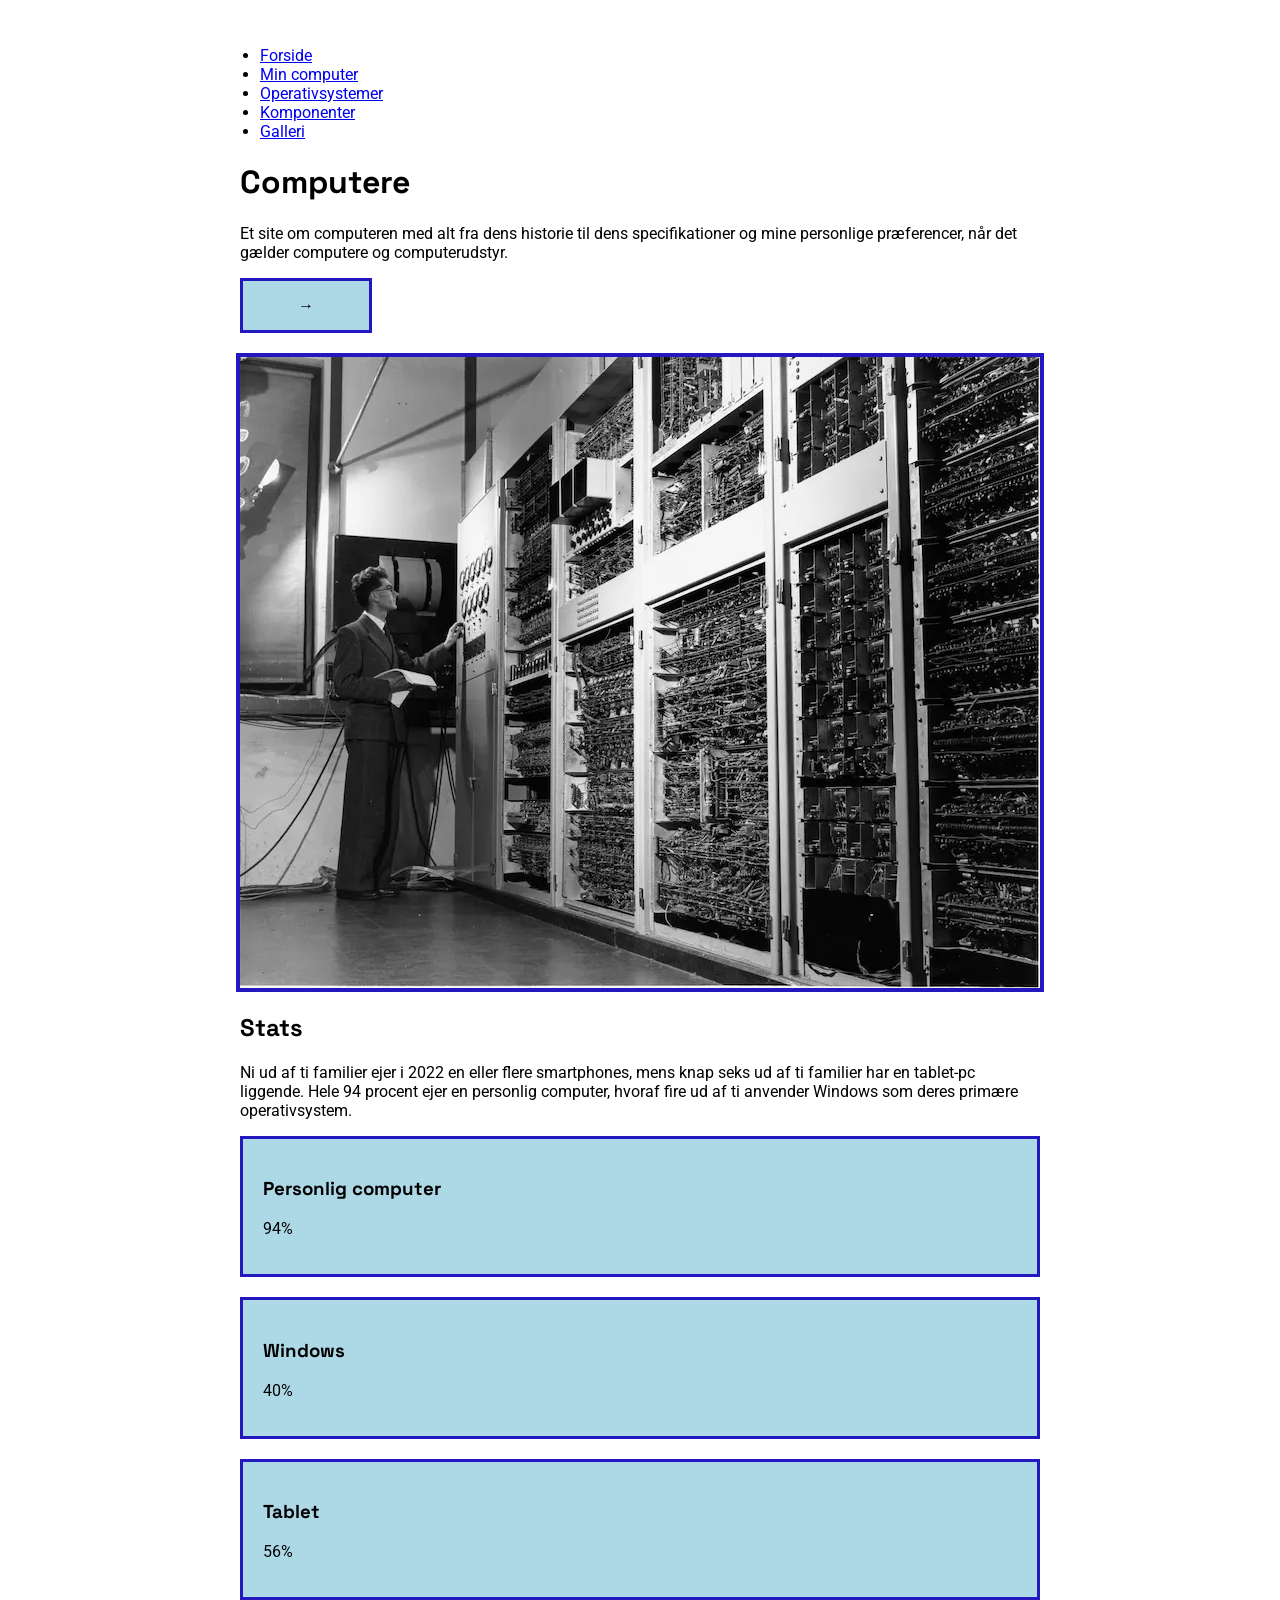
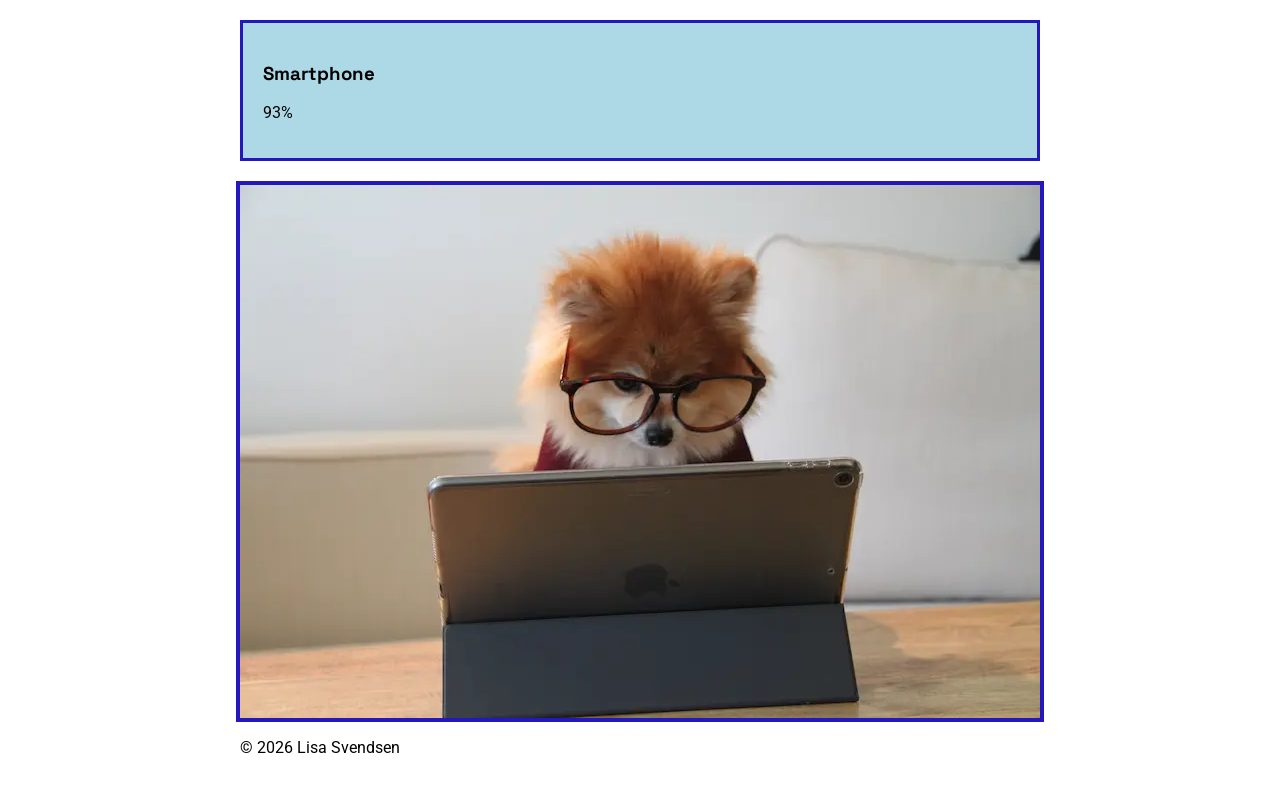
<file: index.html>
<!doctype html>
<html lang="da">
  <head>
    <link rel="preconnect" href="https://fonts.googleapis.com" />
    <link rel="preconnect" href="https://fonts.gstatic.com" crossorigin />
    <link href="https://fonts.googleapis.com/css2?family=Roboto:ital,wght@0,100..900;1,100..900&family=Space+Grotesk:wght@300..700&display=swap" rel="stylesheet" />
    <meta charset="UTF-8" />
    <meta name="robots" content="noindex" />
    <title>Min computer</title>
    <link rel="stylesheet" href="css/style.css" />
  </head>

  <body>
    <header>
      <nav>
        <ul>
          <li>
            <a href="index.html">Forside</a>
          </li>

          <li>
            <a href="min_computer.html">Min computer</a>
          </li>

          <li>
            <a href="operativsystemer.html">Operativsystemer</a>
          </li>

          <li>
            <a href="komponenter.html">Komponenter</a>
          </li>

          <li>
            <a href="galleri.html">Galleri</a>
          </li>
        </ul>
      </nav>
    </header>
    <main>
      <div class="indhold">
        <h1>Computere</h1>
        <p>Et site om computeren med alt fra dens historie til dens specifikationer og mine personlige præferencer, når det gælder computere og computerudstyr.</p>
        <a class="knap" href="min_computer.html">→</a>
        <img src="billeder-mobilesite/computer-old.webp" alt="En ældre computer" />
        <h2>Stats</h2>
        <p>
          Ni ud af ti familier ejer i 2022 en eller flere smartphones, mens knap seks ud af ti familier har en tablet-pc liggende. Hele 94 procent ejer en personlig computer, hvoraf fire ud af ti anvender Windows som deres primære operativsystem.
        </p>
        <div class="stats">
          <article>
            <h3>Personlig computer</h3>
            <p>94%</p>
          </article>
          <article>
            <h3>Windows</h3>
            <p>40%</p>
          </article>

          <article>
            <h3>Tablet</h3>
            <p>56%</p>
          </article>

          <article>
            <h3>Smartphone</h3>
            <p>93%</p>
          </article>
        </div>
        <img src="billeder-mobilesite/mac.webp" alt="En computer" />
      </div>
    </main>
    <footer>
      <p>© 2026 Lisa Svendsen</p>
    </footer>
  </body>
</html>
</file>
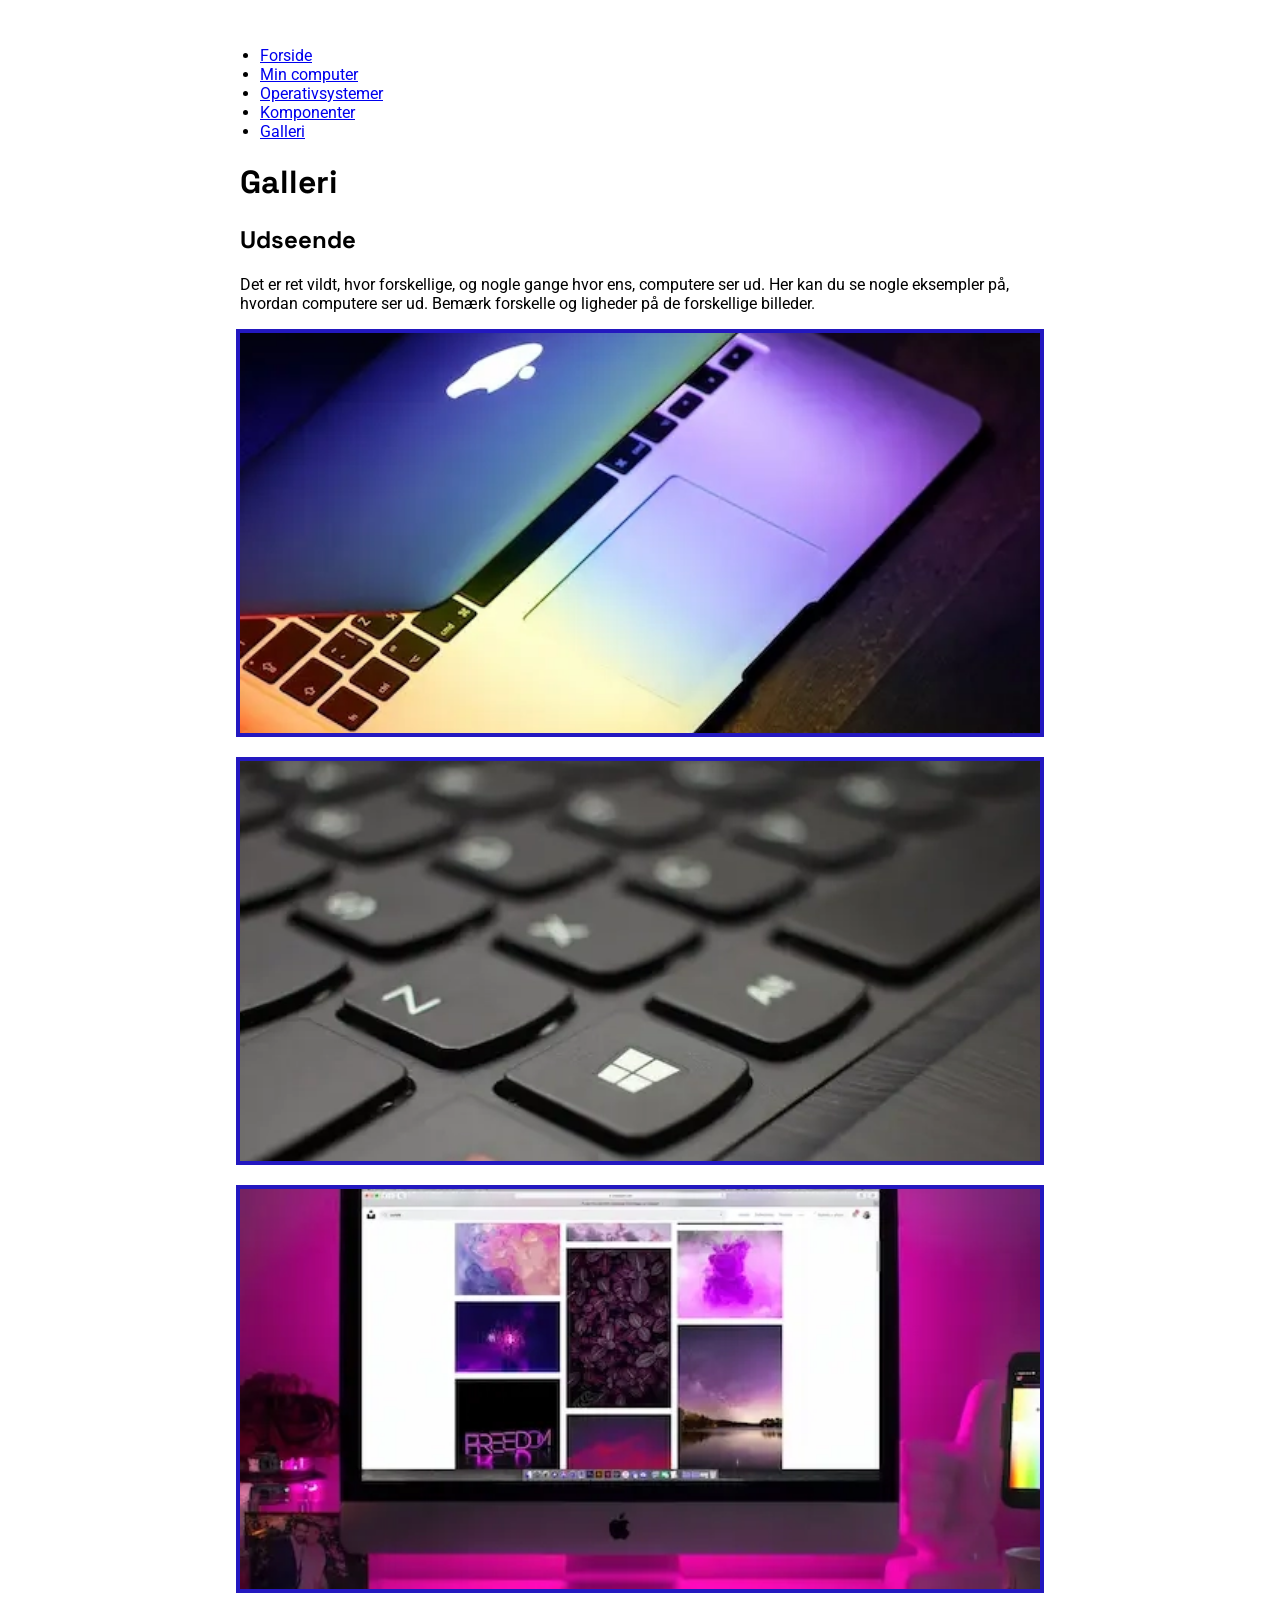
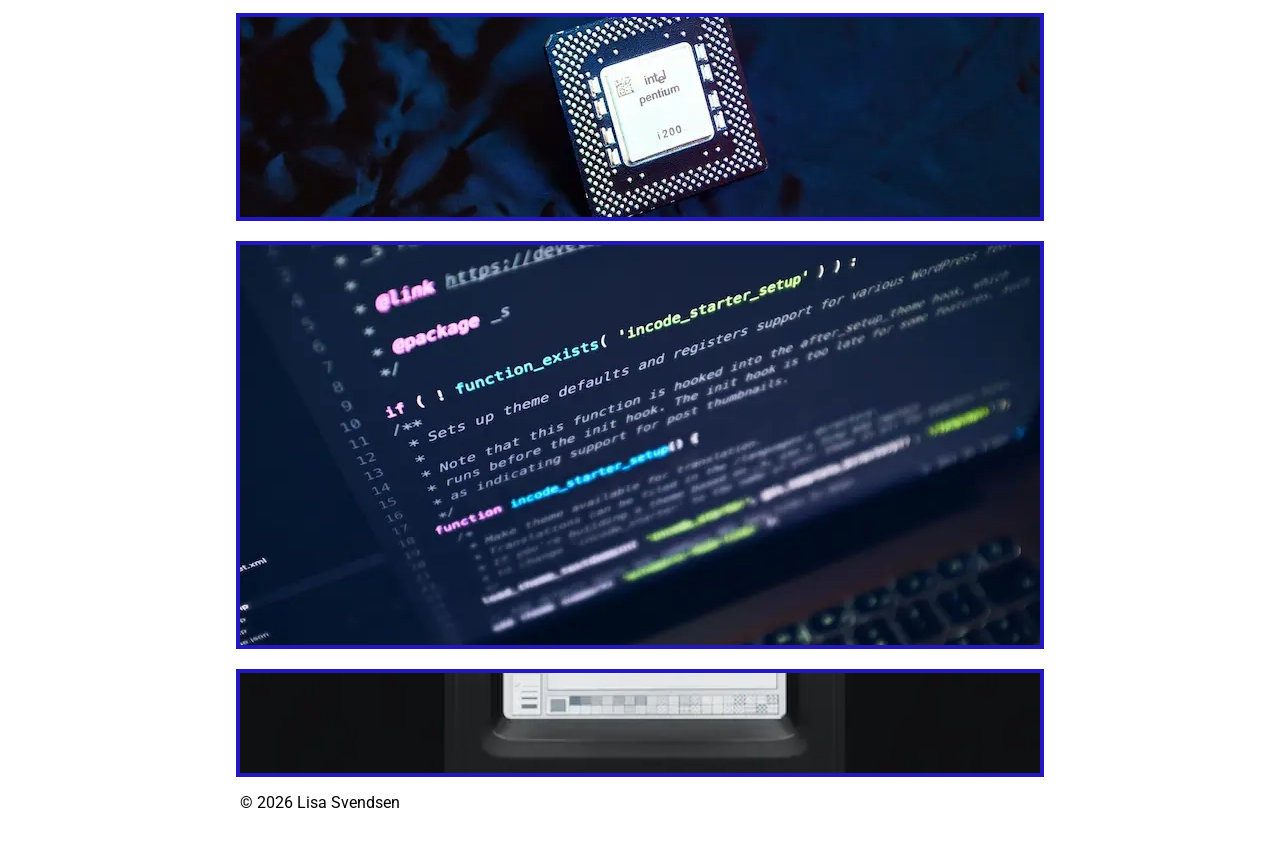
<file: galleri.html>
<!doctype html>
<html lang="da">
  <head>
    <link rel="preconnect" href="https://fonts.googleapis.com" />
    <link rel="preconnect" href="https://fonts.gstatic.com" crossorigin />
    <link href="https://fonts.googleapis.com/css2?family=Roboto:ital,wght@0,100..900;1,100..900&family=Space+Grotesk:wght@300..700&display=swap" rel="stylesheet" />
    <meta charset="UTF-8" />
    <meta name="robots" content="noindex" />
    <title>Galleri</title>
    <link rel="stylesheet" href="css/style.css" />
  </head>

  <body>
    <header>
      <nav>
        <ul>
          <li><a href="index.html">Forside</a></li>
          <li><a href="min_computer.html">Min computer</a></li>
          <li><a href="operativsystemer.html">Operativsystemer</a></li>
          <li><a href="komponenter.html">Komponenter</a></li>
          <li><a href="galleri.html">Galleri</a></li>
        </ul>
      </nav>
    </header>
    <main>
      <h1>Galleri</h1>
      <h2>Udseende</h2>
      <p>Det er ret vildt, hvor forskellige, og nogle gange hvor ens, computere ser ud. Her kan du se nogle eksempler på, hvordan computere ser ud. Bemærk forskelle og ligheder på de forskellige billeder.</p>
      <img class="galleri-billede afstand" src="billeder-mobilesite/galleri/macbook.webp" alt="En Mac computer" />
      <img class="galleri-billede afstand" src="billeder-mobilesite/galleri/keyboard.webp" alt="Keyboard" />
      <img class="galleri-billede afstand" src="billeder-mobilesite/galleri/desktop-setup.webp" alt="En Chip" />
      <img class="galleri-halv afstand" src="billeder-mobilesite/galleri/intel-chip.webp" alt="En computer" />
      <img class="galleri-billede afstand" src="billeder-mobilesite/galleri/code.webp" alt="Code" />
      <img class="galleri-meget-lille" src="billeder-mobilesite/galleri/apple-84.webp" alt="En computer" />
    </main>
    <footer>
      <p>© 2026 Lisa Svendsen</p>
    </footer>
  </body>
</html>
</file>
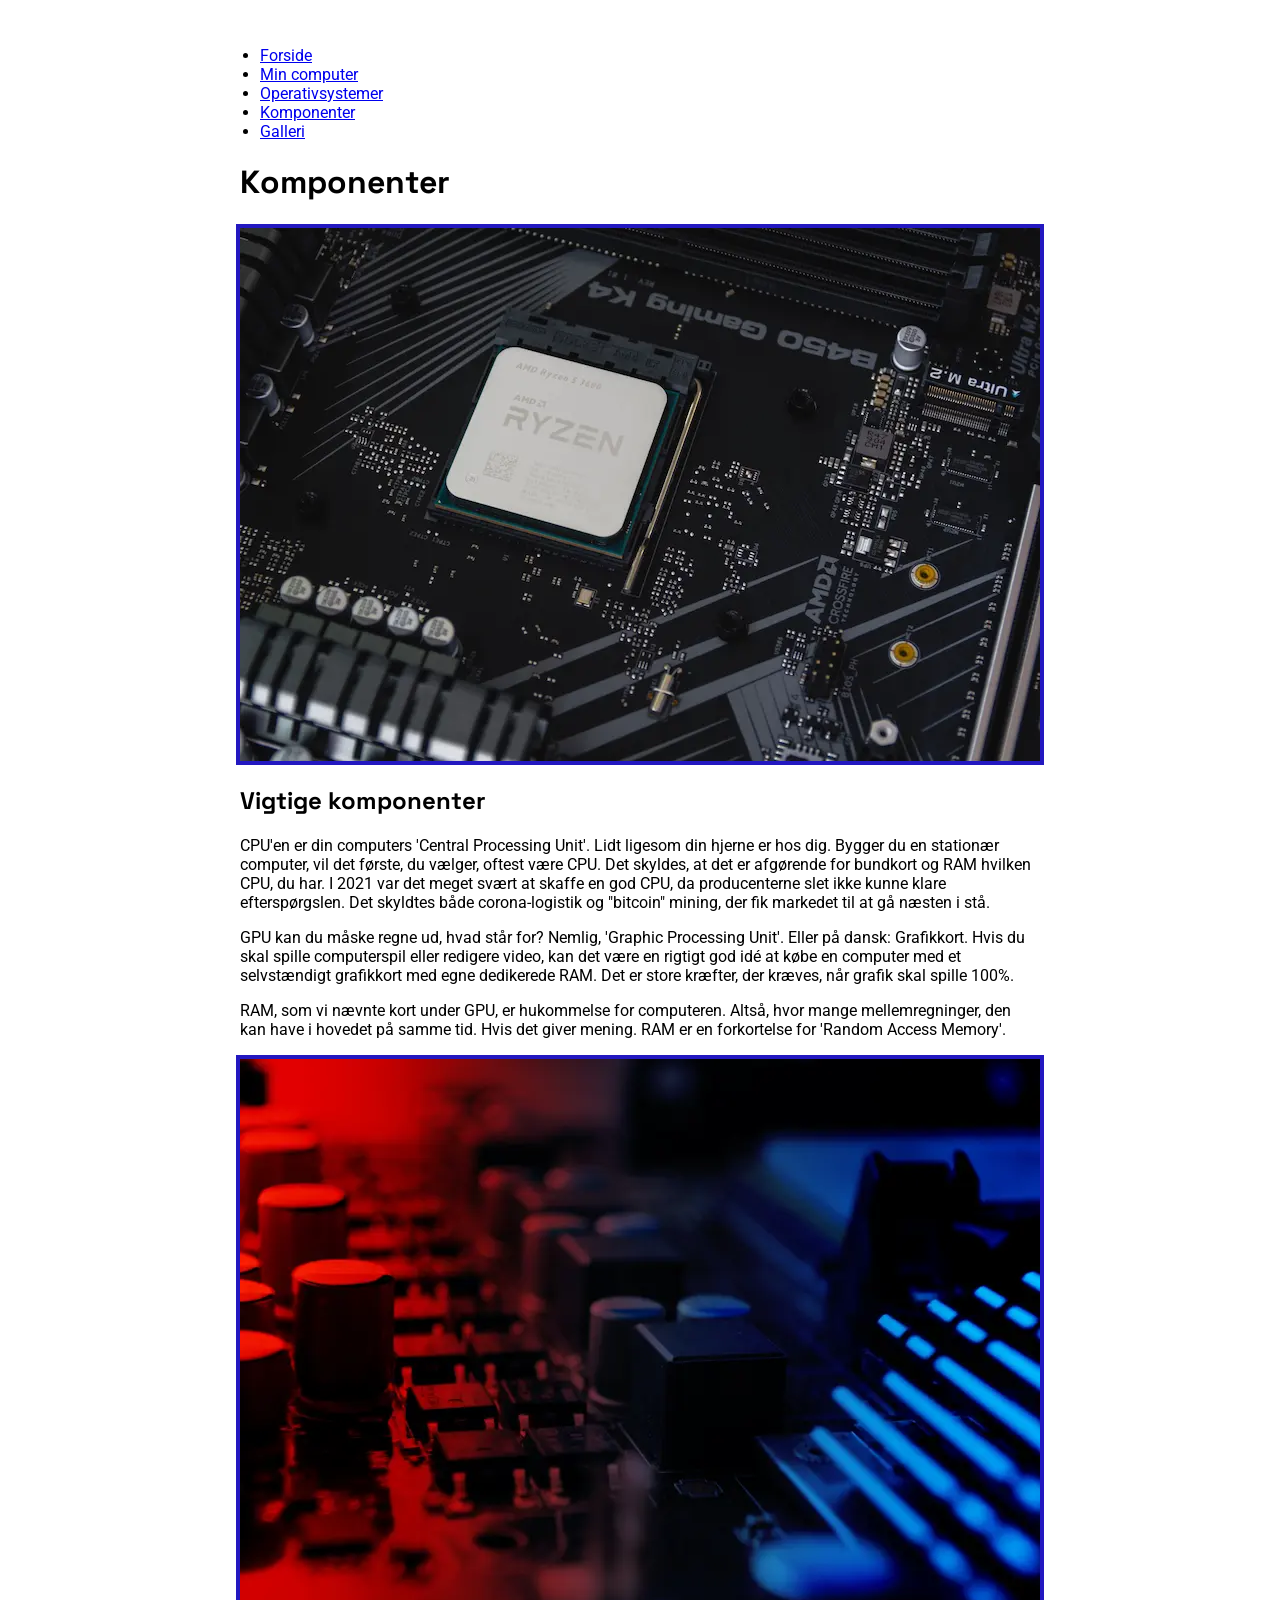
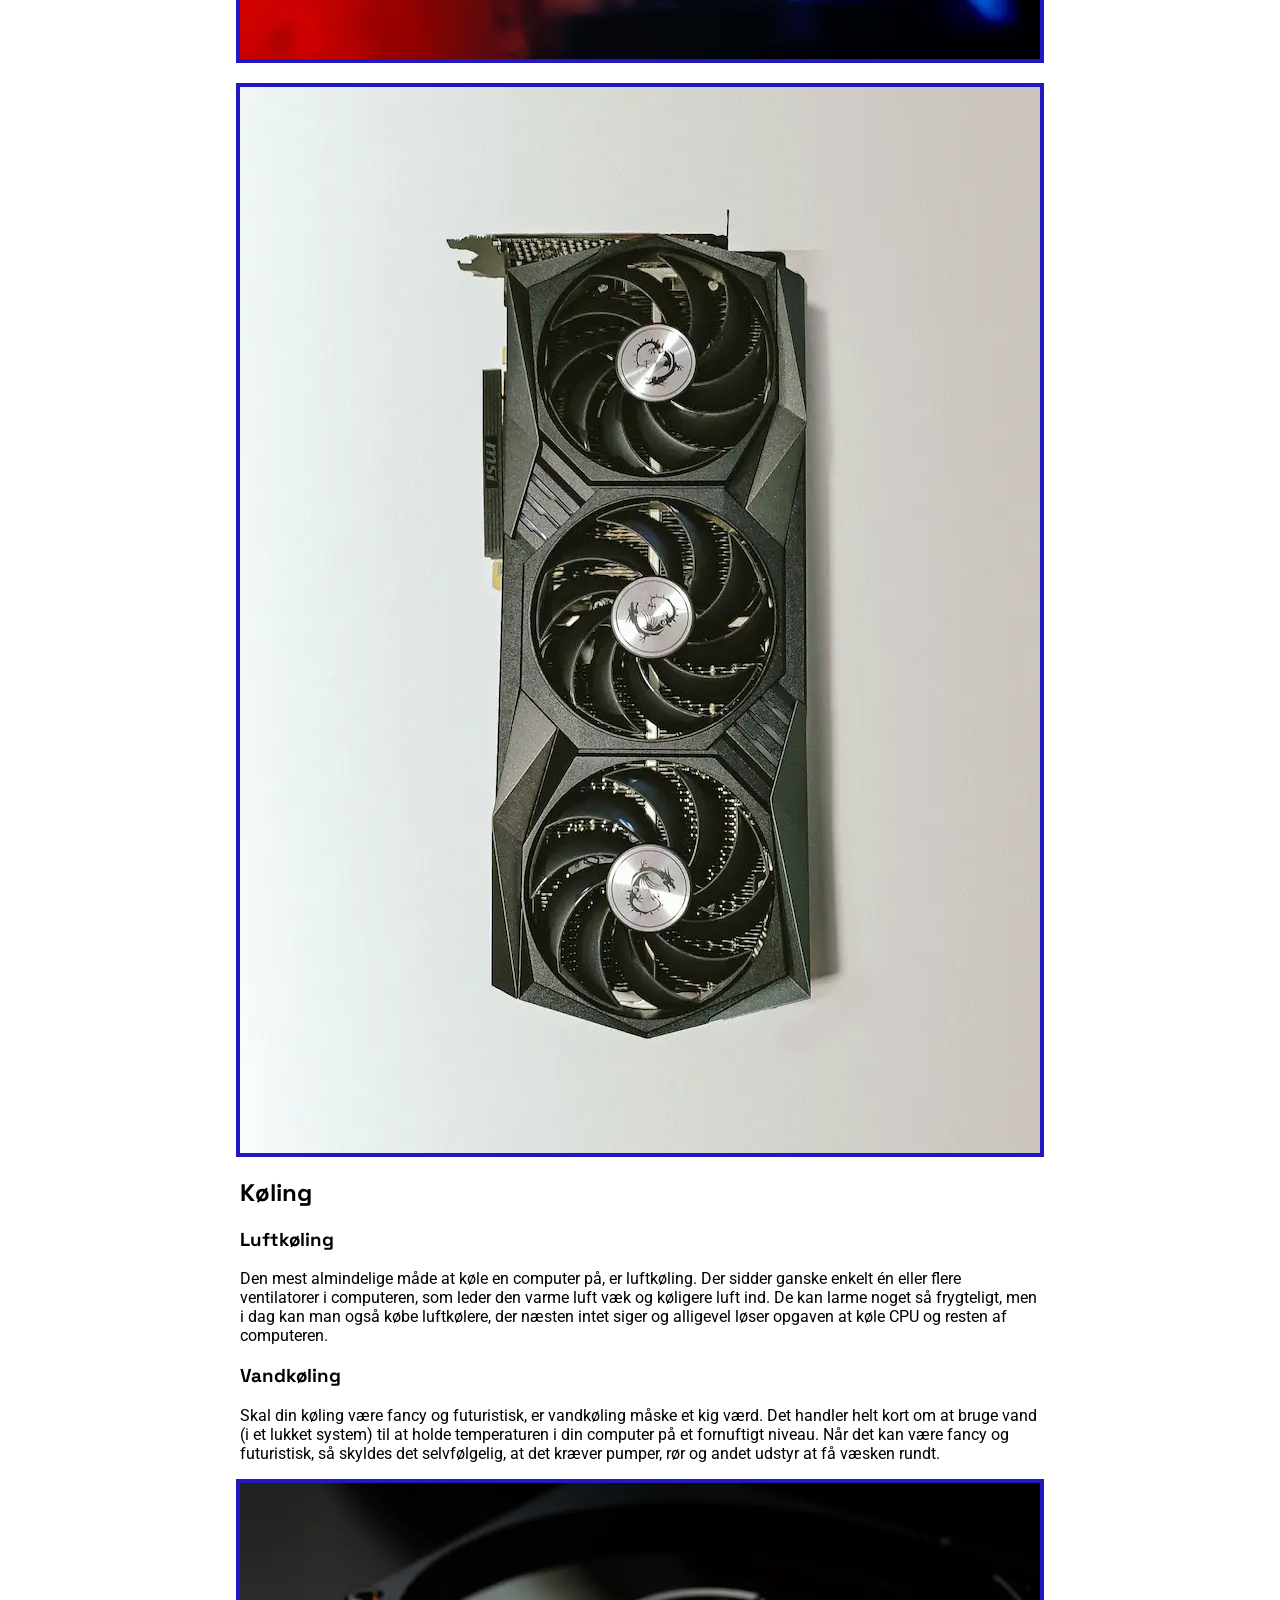
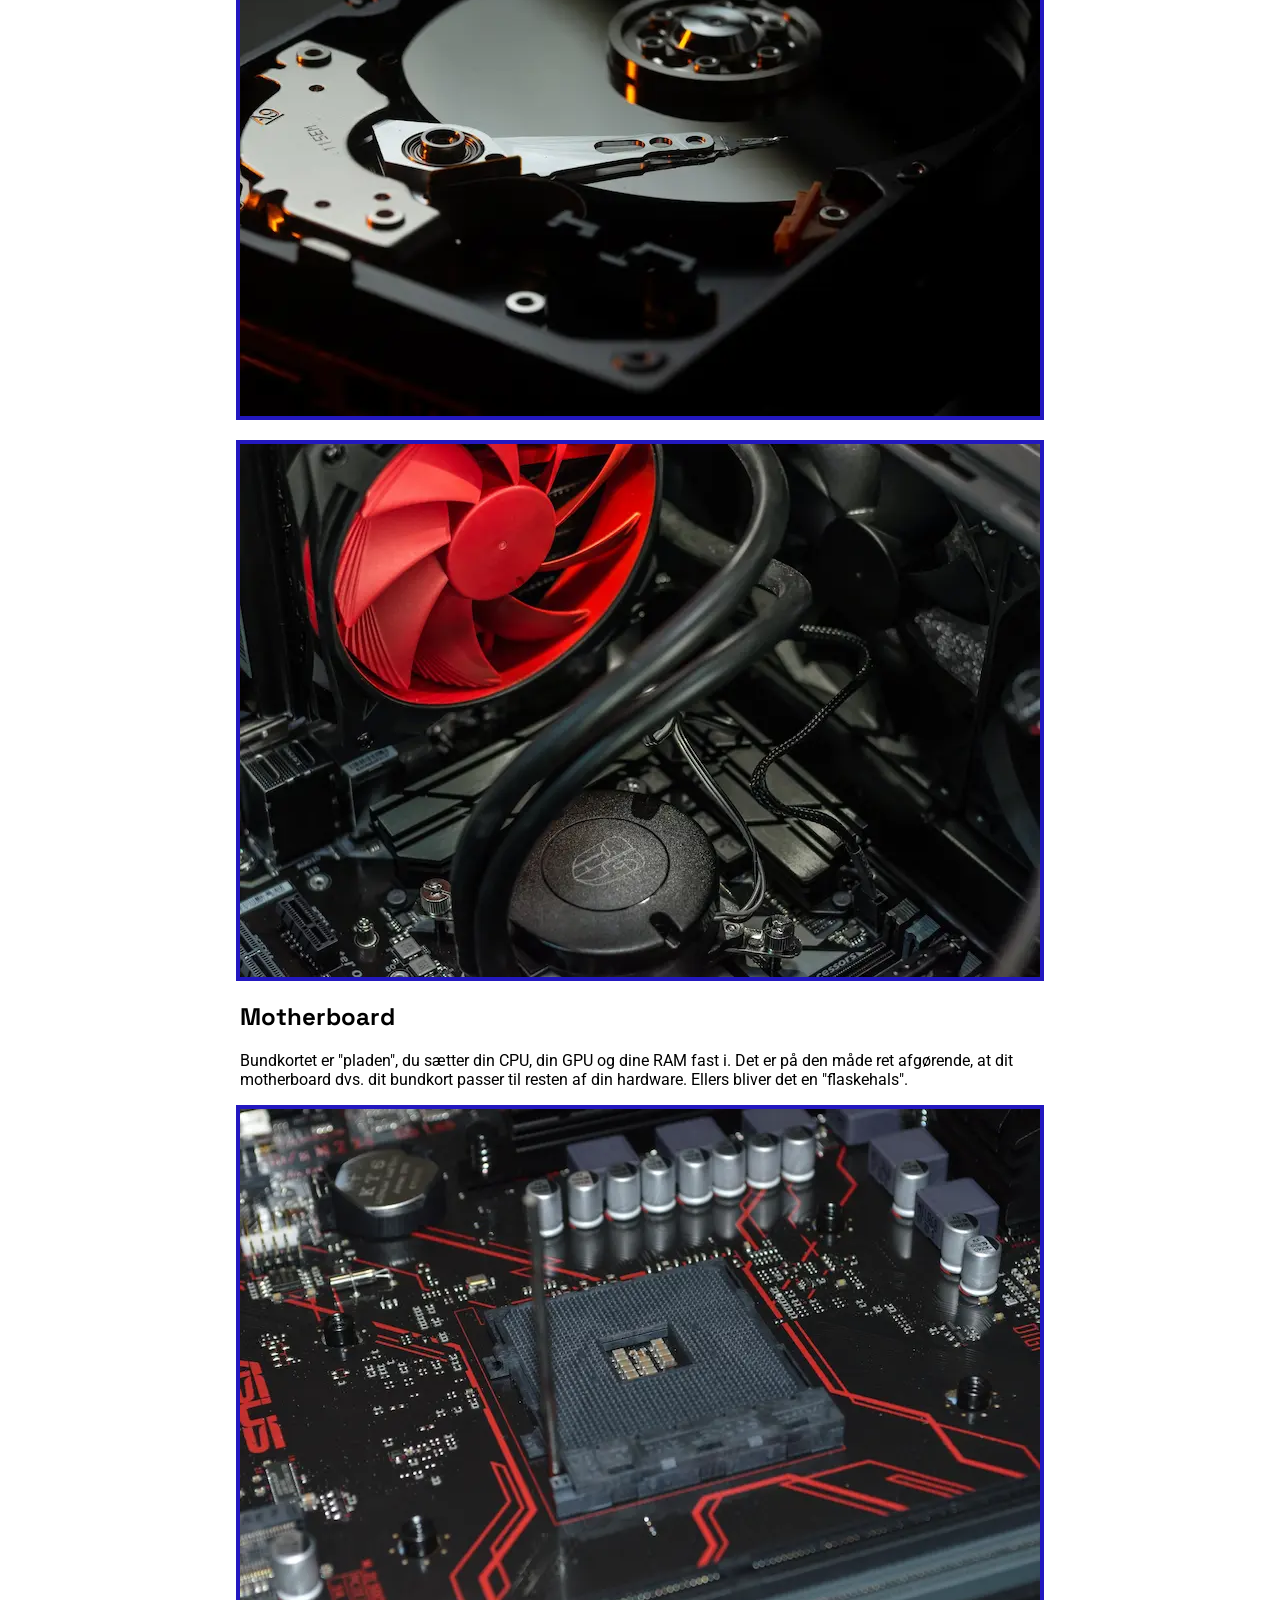
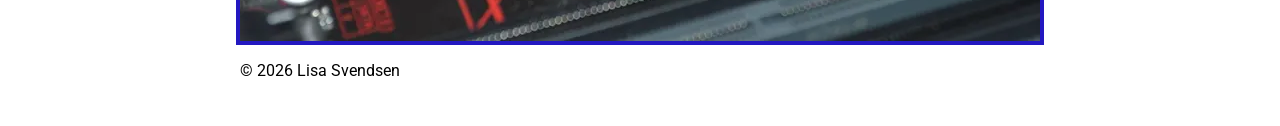
<file: komponenter.html>
<!doctype html>
<html lang="da">
  <head>
    <link rel="preconnect" href="https://fonts.googleapis.com" />
    <link rel="preconnect" href="https://fonts.gstatic.com" crossorigin />
    <link href="https://fonts.googleapis.com/css2?family=Roboto:ital,wght@0,100..900;1,100..900&family=Space+Grotesk:wght@300..700&display=swap" rel="stylesheet" />
    <meta charset="UTF-8" />
    <meta name="robots" content="noindex" />
    <title>Komponenter</title>
    <link rel="stylesheet" href="css/style.css" />
  </head>

  <body>
    <header>
      <nav>
        <ul>
          <li><a href="index.html">Forside</a></li>
          <li><a href="min_computer.html">Min computer</a></li>
          <li><a href="operativsystemer.html">Operativsystemer</a></li>
          <li><a href="komponenter.html">Komponenter</a></li>
          <li><a href="galleri.html">Galleri</a></li>
        </ul>
      </nav>
    </header>
    <main>
      <h1>Komponenter</h1>
      <img src="billeder-mobilesite/processor.webp" alt="Processor" />
      <h2>Vigtige komponenter</h2>
      <p>
        CPU'en er din computers 'Central Processing Unit'. Lidt ligesom din hjerne er hos dig. Bygger du en stationær computer, vil det første, du vælger, oftest være CPU. Det skyldes, at det er afgørende for bundkort og RAM hvilken CPU, du har. I
        2021 var det meget svært at skaffe en god CPU, da producenterne slet ikke kunne klare efterspørgslen. Det skyldtes både corona-logistik og "bitcoin" mining, der fik markedet til at gå næsten i stå.
      </p>
      <p>
        GPU kan du måske regne ud, hvad står for? Nemlig, 'Graphic Processing Unit'. Eller på dansk: Grafikkort. Hvis du skal spille computerspil eller redigere video, kan det være en rigtigt god idé at købe en computer med et selvstændigt grafikkort
        med egne dedikerede RAM. Det er store kræfter, der kræves, når grafik skal spille 100%.
      </p>
      <p>RAM, som vi nævnte kort under GPU, er hukommelse for computeren. Altså, hvor mange mellemregninger, den kan have i hovedet på samme tid. Hvis det giver mening. RAM er en forkortelse for 'Random Access Memory'.</p>
      <img class="afstand" src="billeder-mobilesite/motherboard1.webp" alt="Motherboard" />
      <img src="billeder-mobilesite/grafikkort.webp" alt="Grafikkort" />
      <h2>Køling</h2>
      <h3>Luftkøling</h3>
      <p>
        Den mest almindelige måde at køle en computer på, er luftkøling. Der sidder ganske enkelt én eller flere ventilatorer i computeren, som leder den varme luft væk og køligere luft ind. De kan larme noget så frygteligt, men i dag kan man også
        købe luftkølere, der næsten intet siger og alligevel løser opgaven at køle CPU og resten af computeren.
      </p>
      <h3>Vandkøling</h3>
      <p>
        Skal din køling være fancy og futuristisk, er vandkøling måske et kig værd. Det handler helt kort om at bruge vand (i et lukket system) til at holde temperaturen i din computer på et fornuftigt niveau. Når det kan være fancy og futuristisk,
        så skyldes det selvfølgelig, at det kræver pumper, rør og andet udstyr at få væsken rundt.
      </p>
      <img class="afstand" src="billeder-mobilesite/vand.webp" alt="Køling i en computer" />
      <img src="billeder-mobilesite/luft.webp" alt="Luft" />
      <h2>Motherboard</h2>
      <p>Bundkortet er "pladen", du sætter din CPU, din GPU og dine RAM fast i. Det er på den måde ret afgørende, at dit motherboard dvs. dit bundkort passer til resten af din hardware. Ellers bliver det en "flaskehals".</p>
      <img src="billeder-mobilesite/motherboard2.webp" alt="Motherboard" />
    </main>
    <footer>
      <p>© 2026 Lisa Svendsen</p>
    </footer>
  </body>
</html>
</file>
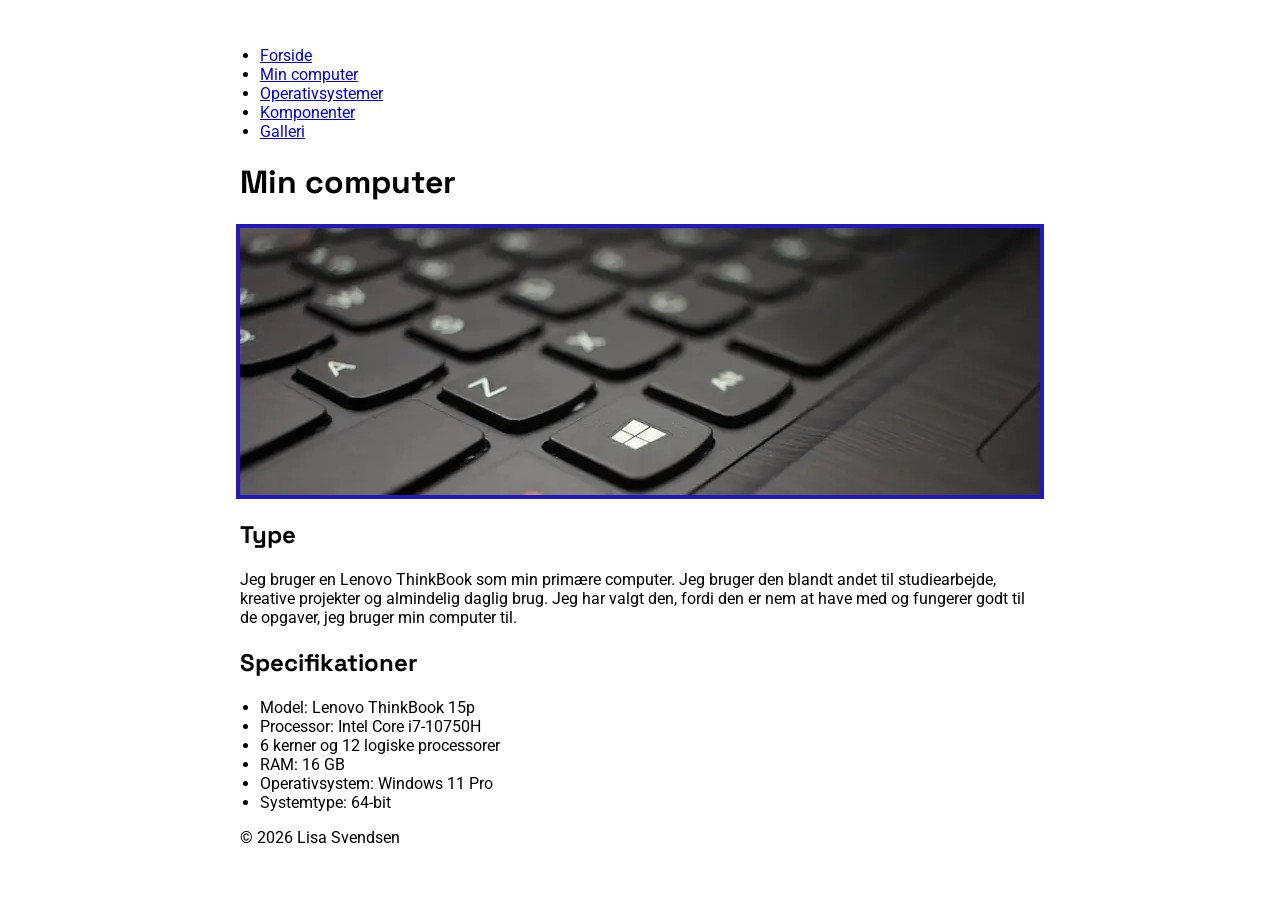
<file: min_computer.html>
<!doctype html>
<html lang="da">
  <head>
    <link rel="preconnect" href="https://fonts.googleapis.com" />
    <link rel="preconnect" href="https://fonts.gstatic.com" crossorigin />
    <link href="https://fonts.googleapis.com/css2?family=Roboto:ital,wght@0,100..900;1,100..900&family=Space+Grotesk:wght@300..700&display=swap" rel="stylesheet" />
    <meta charset="UTF-8" />
    <meta name="robots" content="noindex" />
    <title>Min computer</title>
    <link rel="stylesheet" href="css/style.css" />
  </head>
  <body>
    <header>
      <nav>
        <ul>
          <li><a href="index.html">Forside</a></li>
          <li><a href="min_computer.html">Min computer</a></li>
          <li><a href="operativsystemer.html">Operativsystemer</a></li>
          <li><a href="komponenter.html">Komponenter</a></li>
          <li><a href="galleri.html">Galleri</a></li>
        </ul>
      </nav>
    </header>
    <main>
      <h1>Min computer</h1>
      <img src="billeder-mobilesite/keyboard.webp" alt="Et computer tastatur" />
      <h2>Type</h2>
      <p>
        Jeg bruger en Lenovo ThinkBook som min primære computer. Jeg bruger den blandt andet til studiearbejde, kreative projekter og almindelig daglig brug. Jeg har valgt den, fordi den er nem at have med og fungerer godt til de opgaver, jeg bruger
        min computer til.
      </p>
      <h2>Specifikationer</h2>
      <ul>
        <li>Model: Lenovo ThinkBook 15p</li>
        <li>Processor: Intel Core i7-10750H</li>
        <li>6 kerner og 12 logiske processorer</li>
        <li>RAM: 16 GB</li>
        <li>Operativsystem: Windows 11 Pro</li>
        <li>Systemtype: 64-bit</li>
      </ul>
    </main>
    <footer>
      <p>© 2026 Lisa Svendsen</p>
    </footer>
  </body>
</html>
</file>
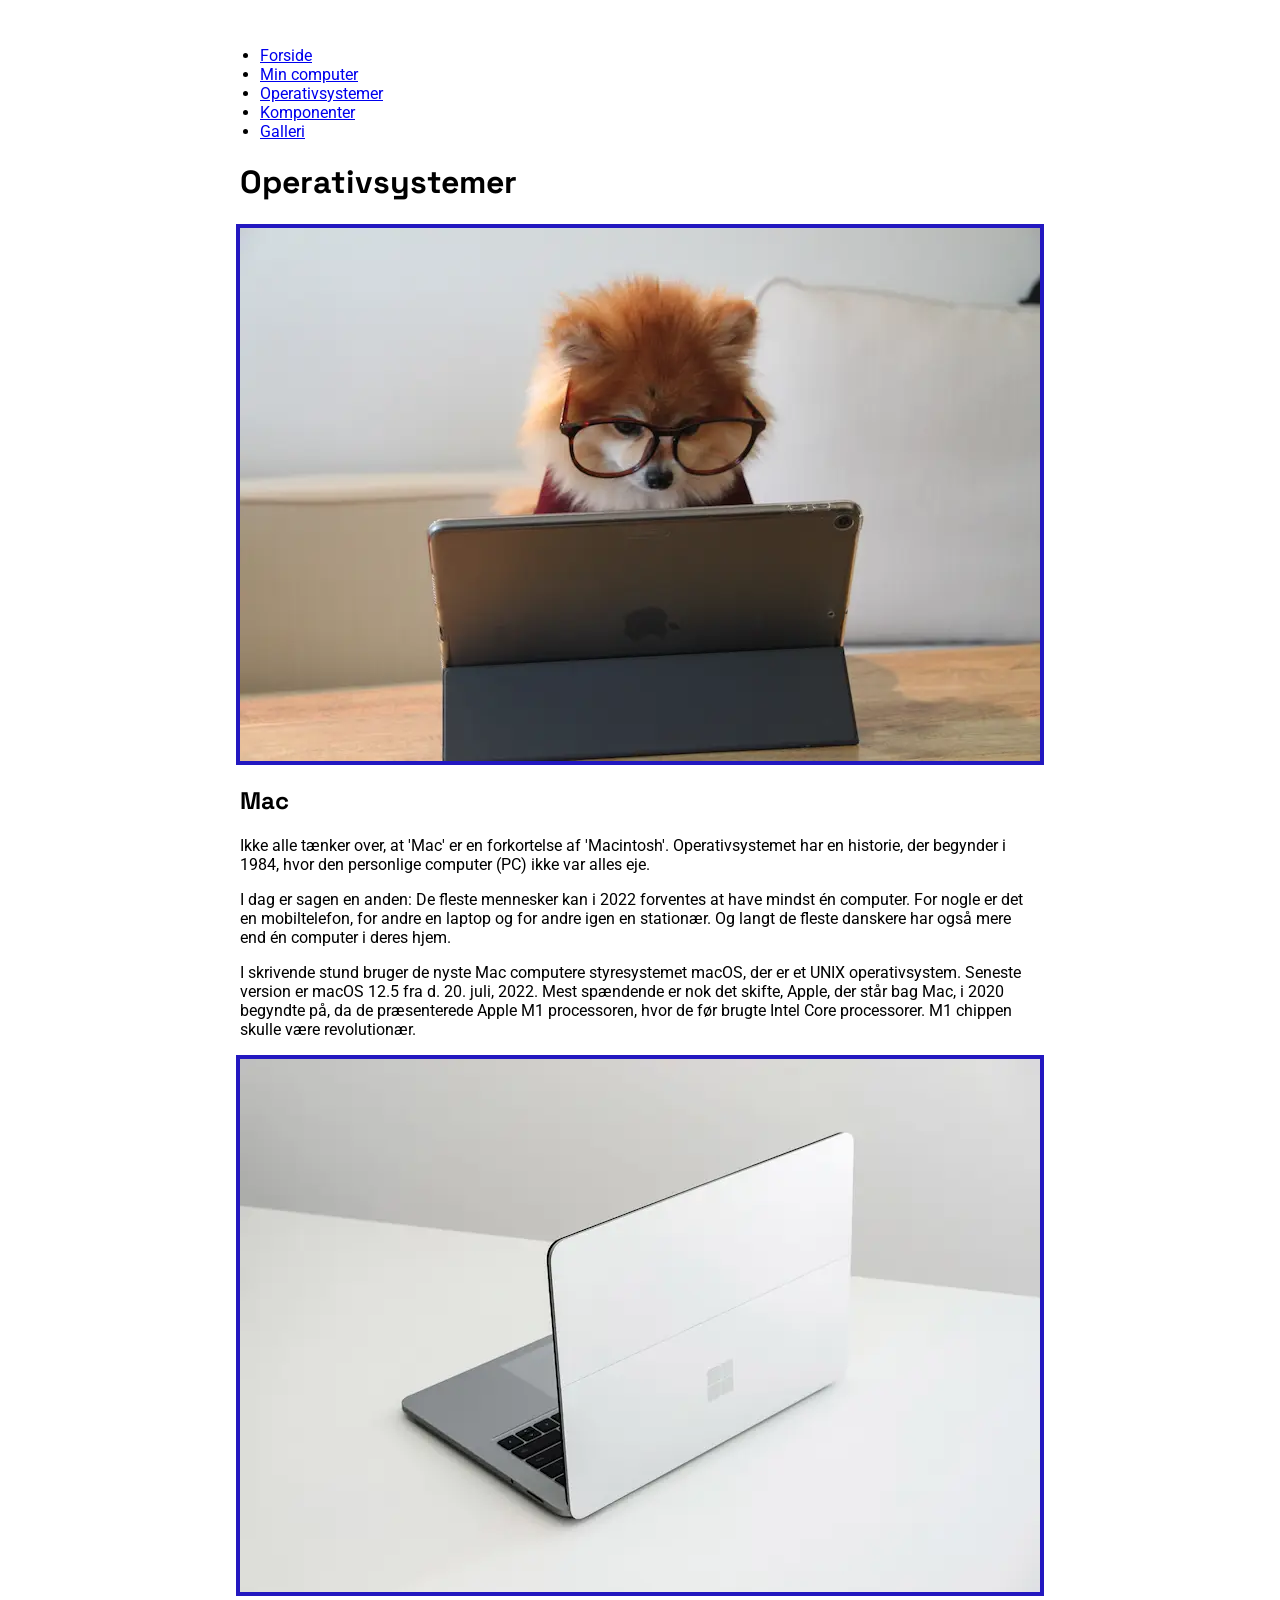
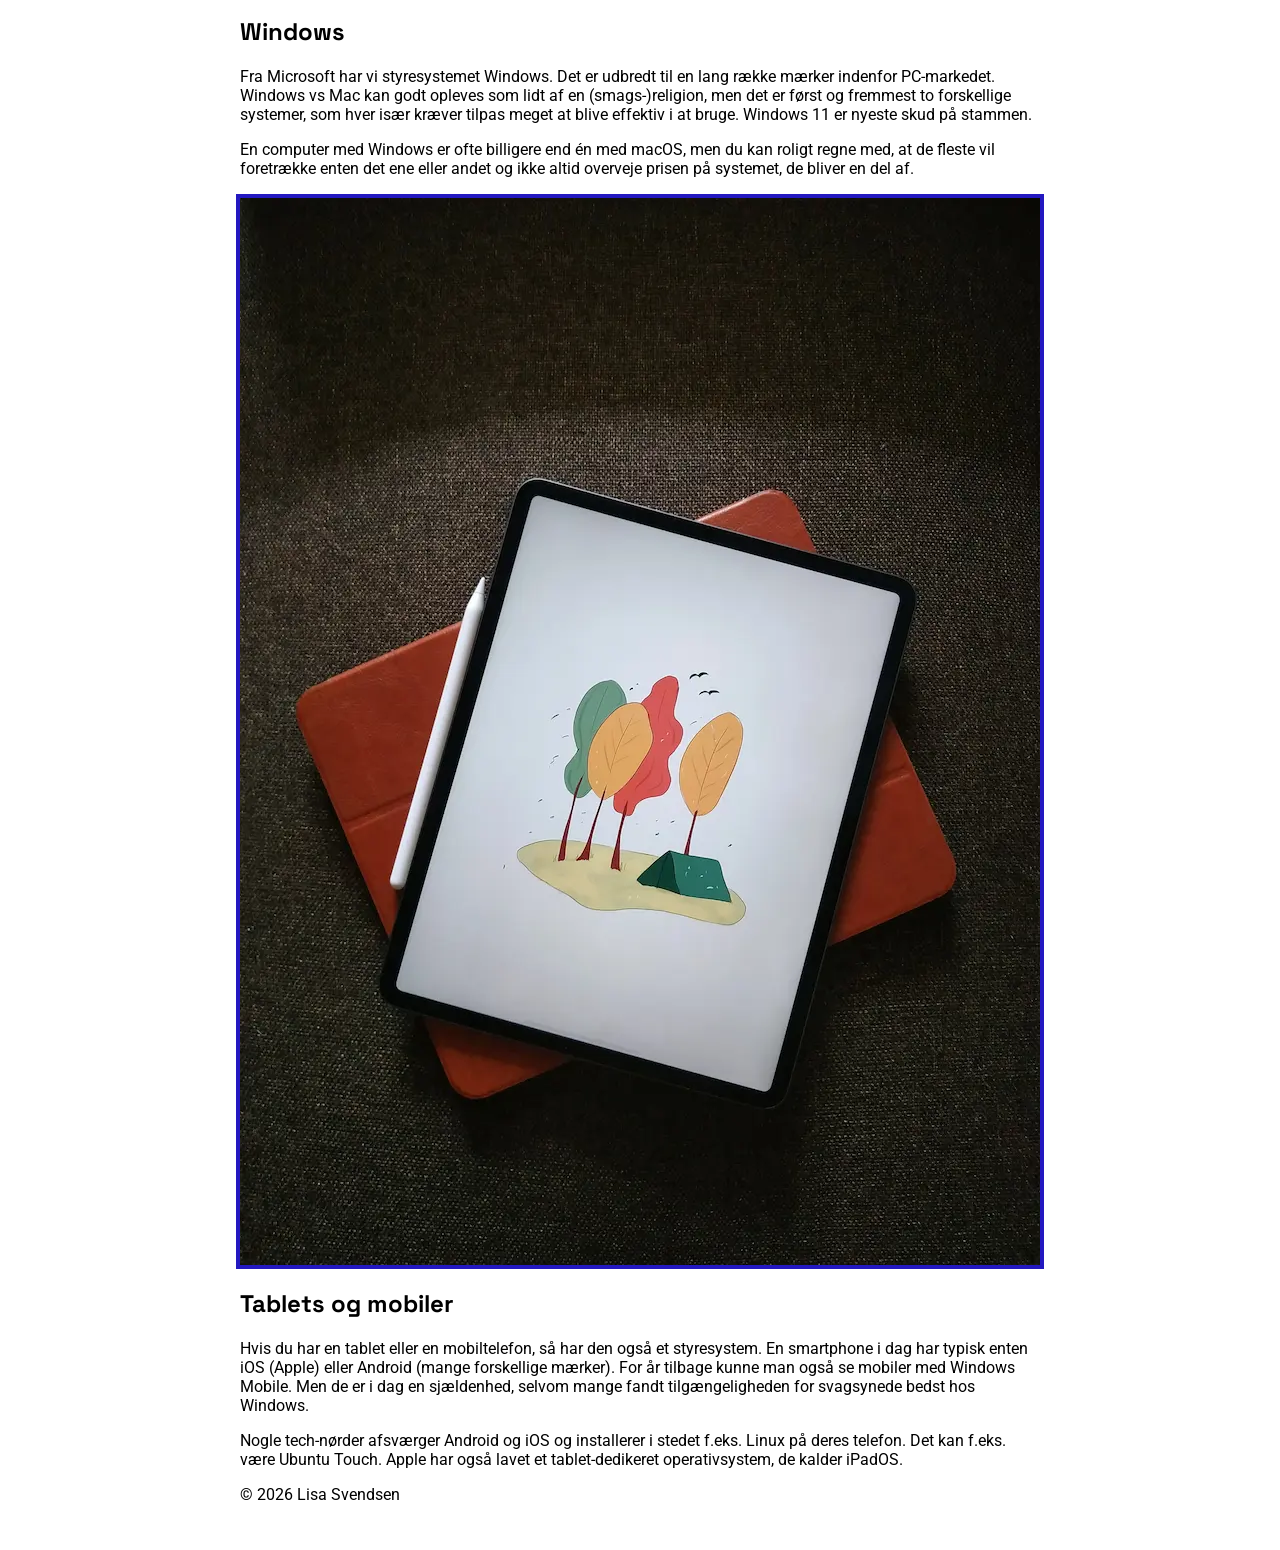
<file: operativsystemer.html>
<!doctype html>
<html lang="da">
  <head>
    <link rel="preconnect" href="https://fonts.googleapis.com" />
    <link rel="preconnect" href="https://fonts.gstatic.com" crossorigin />
    <link href="https://fonts.googleapis.com/css2?family=Roboto:ital,wght@0,100..900;1,100..900&family=Space+Grotesk:wght@300..700&display=swap" rel="stylesheet" />
    <meta charset="UTF-8" />
    <meta name="robots" content="noindex" />
    <title>Operativsystemer</title>
    <link rel="stylesheet" href="css/style.css" />
  </head>
  <body>
    <header>
      <nav>
        <ul>
          <li><a href="index.html">Forside</a></li>
          <li><a href="min_computer.html">Min computer</a></li>
          <li><a href="operativsystemer.html">Operativsystemer</a></li>
          <li><a href="komponenter.html">Komponenter</a></li>
          <li><a href="galleri.html">Galleri</a></li>
        </ul>
      </nav>
    </header>
    <main>
      <h1>Operativsystemer</h1>
      <img src="billeder-mobilesite/mac.webp" alt="En Mac computer" />
      <h2>Mac</h2>
      <p>Ikke alle tænker over, at 'Mac' er en forkortelse af 'Macintosh'. Operativsystemet har en historie, der begynder i 1984, hvor den personlige computer (PC) ikke var alles eje.</p>
      <p>
        I dag er sagen en anden: De fleste mennesker kan i 2022 forventes at have mindst én computer. For nogle er det en mobiltelefon, for andre en laptop og for andre igen en stationær. Og langt de fleste danskere har også mere end én computer i
        deres hjem.
      </p>
      <p>
        I skrivende stund bruger de nyste Mac computere styresystemet macOS, der er et UNIX operativsystem. Seneste version er macOS 12.5 fra d. 20. juli, 2022. Mest spændende er nok det skifte, Apple, der står bag Mac, i 2020 begyndte på, da de
        præsenterede Apple M1 processoren, hvor de før brugte Intel Core processorer. M1 chippen skulle være revolutionær.
      </p>
      <img src="billeder-mobilesite/windows.webp" alt="En computer med Windows" />
      <h2>Windows</h2>
      <p>
        Fra Microsoft har vi styresystemet Windows. Det er udbredt til en lang række mærker indenfor PC-markedet. Windows vs Mac kan godt opleves som lidt af en (smags-)religion, men det er først og fremmest to forskellige systemer, som hver især
        kræver tilpas meget at blive effektiv i at bruge. Windows 11 er nyeste skud på stammen.
      </p>
      <p>En computer med Windows er ofte billigere end én med macOS, men du kan roligt regne med, at de fleste vil foretrække enten det ene eller andet og ikke altid overveje prisen på systemet, de bliver en del af.</p>
      <img src="billeder-mobilesite/tablet.webp" alt="En computer med Windows" />
      <h2>Tablets og mobiler</h2>
      <p>
        Hvis du har en tablet eller en mobiltelefon, så har den også et styresystem. En smartphone i dag har typisk enten iOS (Apple) eller Android (mange forskellige mærker). For år tilbage kunne man også se mobiler med Windows Mobile. Men de er i
        dag en sjældenhed, selvom mange fandt tilgængeligheden for svagsynede bedst hos Windows.
      </p>
      <p>Nogle tech-nørder afsværger Android og iOS og installerer i stedet f.eks. Linux på deres telefon. Det kan f.eks. være Ubuntu Touch. Apple har også lavet et tablet-dedikeret operativsystem, de kalder iPadOS.</p>
    </main>
    <footer>
      <p>© 2026 Lisa Svendsen</p>
    </footer>
  </body>
</html>
</file>
<file: css/style.css>
body {
  margin: 0;
  padding: 30px 20px;
  font-family: "Roboto", sans-serif;
}

h1,
h2,
h3 {
  font-family: "Space Grotesk", sans-serif;
}
img {
  max-width: 100%;
  height: auto;
  display: block;
  margin: 0 auto;
  border: 4px solid rgb(35, 24, 192);
}
.knap {
  border: 3px solid rgb(35, 24, 192);
  padding: 15px 55px;
  display: block;
  width: fit-content;
  text-decoration: none;
  color: black;
  background-color: lightblue;
  margin-bottom: 20px;
  margin-left: calc((100% - 800px) / 2);
}
section {
  display: flex;
  flex-direction: column;
  gap: 20px;
}
article {
  border: 3px solid rgb(35, 24, 192);
  padding: 20px;
  background-color: lightblue;
}
.stats {
  display: flex;
  flex-direction: column;
  gap: 20px;
  margin-bottom: 20px;
  max-width: 800px;
  margin-left: auto;
  margin-right: auto;
}
h1,
h2,
h3,
p,
ul {
  max-width: 800px;
  margin-left: auto;
  margin-right: auto;
}
.afstand {
  margin-bottom: 20px;
}
.galleri-billede {
  width: 800px;
  height: 400px;
  object-fit: cover;
}

.galleri-halv {
  width: 800px;
  height: 200px;
  object-fit: cover;
}
.galleri-meget-lille {
  width: 800px;
  height: 100px;
  object-fit: cover;
}
</file>
